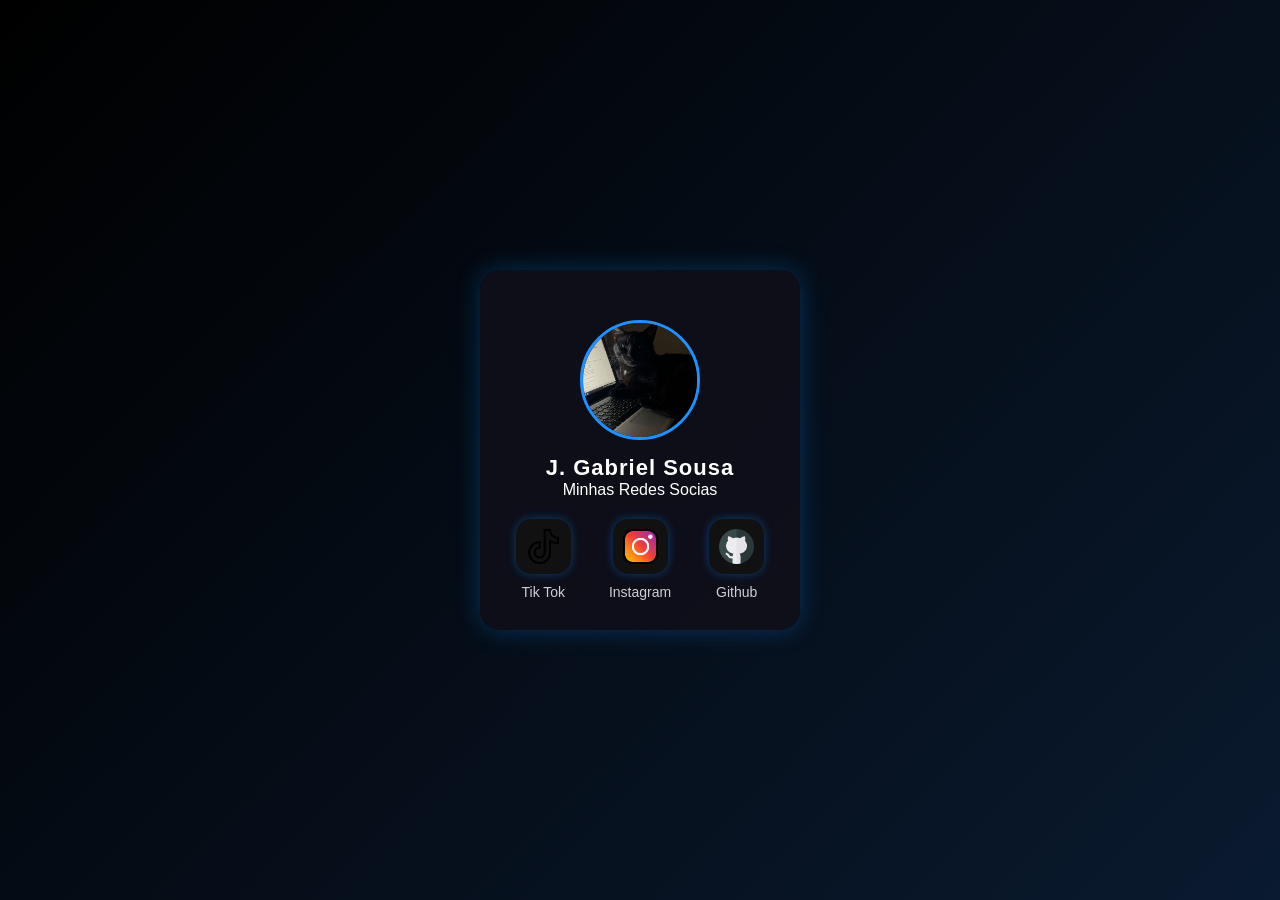
<file: profile.html>
<!DOCTYPE html>
<html lang="pt-br">
<head>
    <meta charset="UTF-8">
    <meta name="viewport" content="width=device-width, initial-scale=1.0">
    <title>Profile</title>
    <link rel="stylesheet" href="estilos/test.css">
</head>
<body class="fade-in">
    <div class="center">
        <div id="background" >
            <div class="container">
                <img src="imagens/gato-perfil.jpg" alt="Gabriel" id="ftPerfil">
            </div>
            <h2>J. Gabriel Sousa</h2>
            <P>Minhas Redes Socias</P>    
            <div class="container">
                <a href="https://www.tiktok.com/@sousa_xo?is_from_webapp=1&sender_device=pc" target="_blank" class="icon-btn tiktok-hover">
                    <img src="imagens/tik-tok_2582617 (1).png" alt="TikTok" class="box" id="ftTtk">
                    <br>
                    <p class="textAnimation">Tik Tok</p>
                </a>

                <a href="https://www.instagram.com/sousa_jg/" target="_blank" class="icon-btn">
                    <img src="imagens/instagram-hightquality.png" alt="Instagram" class="box">
                    <br>
                    <p class="textAnimation">Instagram</p>
                </a>

                <a href="https://github.com/joaogabrielsousa" target="_blank" class="icon-btn">
                    <img src="imagens/github-hightquality.png" alt="GitHub" class="box" id="ftGithub">
                    <br>
                    <p class="textAnimation">Github</p>
                </a>
            </div>
        </div>
    </div>

    <script></script>
</body>
</html>
</file>
<file: estilos/test.css>
/*  PAGINA 2 */

/* RESET */
* {
    margin: 0;
    padding: 0;
    box-sizing: border-box;
    font-family: 'Arial', sans-serif;
}

/* FUNDO DA PÁGINA */
body {
    min-height: 100vh;
    background: linear-gradient(135deg, #000000, #0a1a2f);
    display: flex;
    justify-content: center;
    align-items: center;
    color: white;
}

/* ANIMAÇÃO DE ENTRADA */
.fade-in {
    animation: fadeIn 1.2s ease-in-out;
}

@keyframes fadeIn {
    from {
        opacity: 0;
        transform: translateY(30px);
    }
    to {
        opacity: 1;
        transform: translateY(0);
    }
}

/* CENTRALIZAÇÃO */
.center {
    width: 100%;
    display: flex;
    justify-content: center;
}

/* CARD PRINCIPAL */
#background {
    background: rgba(15, 15, 25, 0.9);
    padding: 30px 25px;
    border-radius: 20px;
    width: 320px;
    text-align: center;
    box-shadow: 0 0 25px rgba(0, 140, 255, 0.3);

    position: relative;
    overflow: hidden;
}
#dynamic-bg {
    position: absolute;
    inset: 0;
    background-size: cover;
    background-position: center;
    opacity: 0;
    transition: opacity 0.4s ease, transform 0.4s ease;
    filter: blur(10px) brightness(0.6);
    transform: scale(1.1);
    z-index: 0;
}

/* garante conteúdo acima */
#background > *:not(#dynamic-bg) {
    position: relative;
    z-index: 1;
}

/* CONTAINERS */
.container {
    display: flex;
    justify-content: center;
    gap: 20px;
    margin-top: 20px;
}

/* FOTO DE PERFIL */
#ftPerfil {
    width: 120px;
    height: 120px;
    border-radius: 50%;
    border: 3px solid #1e90ff;
    object-fit: cover;
}

/* NOME */
h2 {
    margin-top: 15px;
    font-size: 22px;
    font-weight: bold;
    letter-spacing: 1px;
}

/* LINKS */
.icon-btn {
    text-decoration: none;
    color: white;
    width: 80px;
    transition: transform 0.3s ease;
}

/* IMAGENS DOS ÍCONES */
.box {
    width: 55px;
    height: 55px;
    padding: 10px;
    background: #111;
    border-radius: 15px;
    box-shadow: 0 0 10px rgba(0, 140, 255, 0.4);
    transition: all 0.3s ease;
}

/* TEXTO */
.icon-btn p {
    margin-top: 6px;
    font-size: 14px;
    opacity: 0.8;
}

/* HOVER */
.icon-btn:hover {
    transform: translateY(-6px);
}

.icon-btn:hover .box {
    box-shadow: 0 0 20px rgba(0, 140, 255, 0.9);
    background: #1e90ff;
}

/* ANIMAÇÃO DO TEXTO */
.textAnimation {
    transition: opacity 0.3s ease;
}

.icon-btn:hover .textAnimation {
    opacity: 1;
}

/* RESPONSIVO */
@media (max-width: 400px) {
    #background {
        width: 90%;
    }
}
</file>
